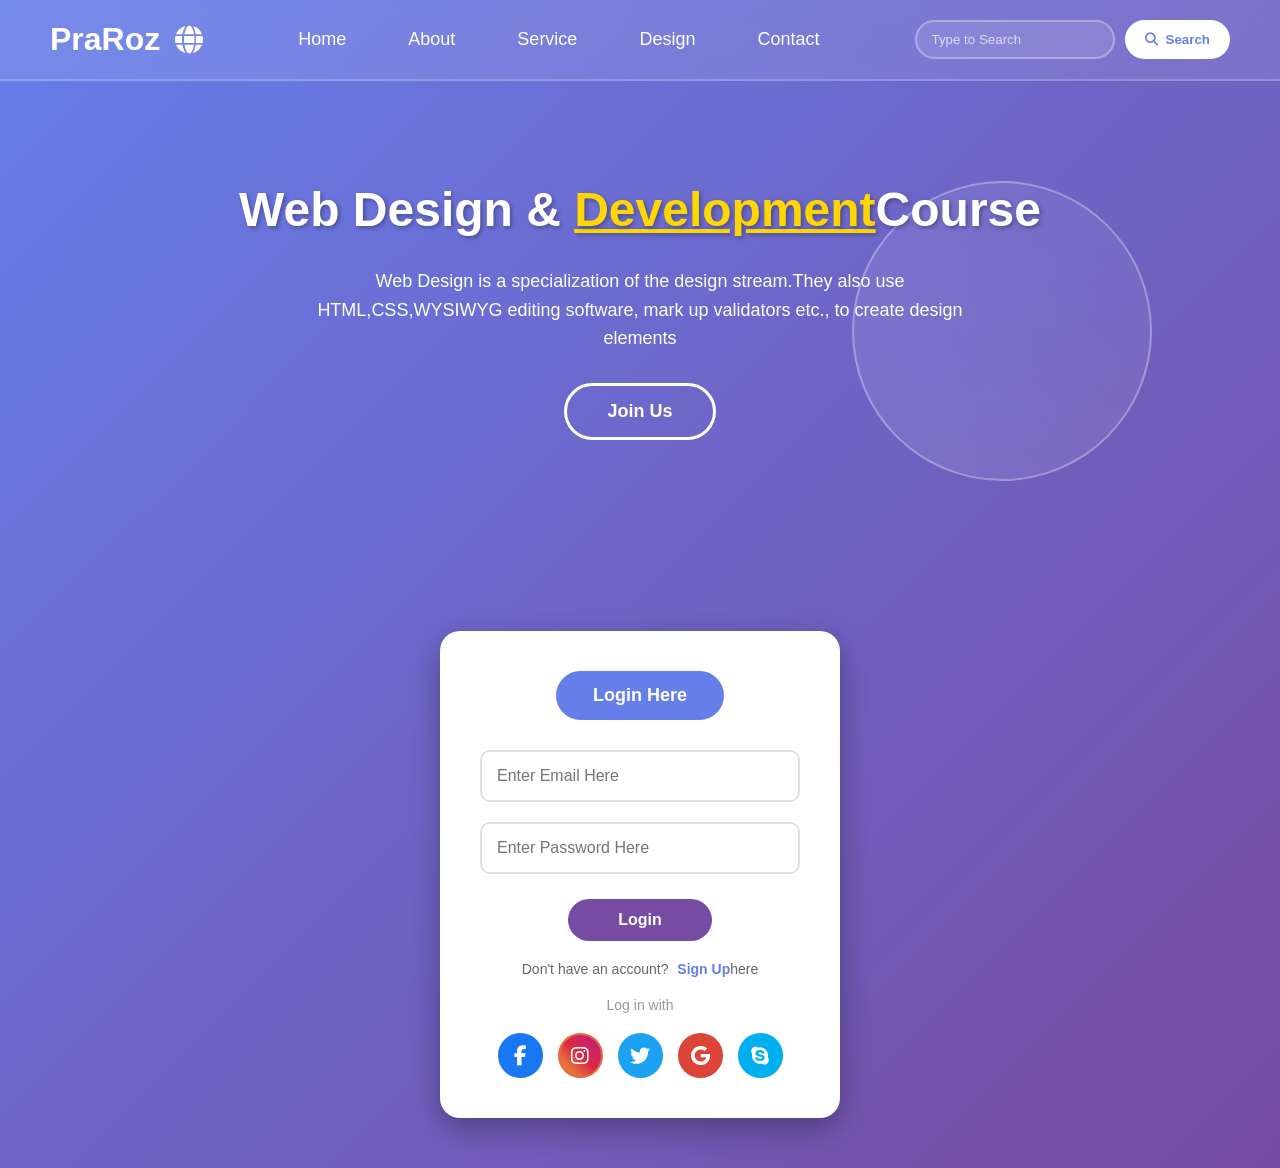
<file: PraRoz/index.html>
<!DOCTYPE html>
<html lang="en">
<head>
    <meta charset="UTF-8">
    <meta name="viewport" content="width=device-width, initial-scale=1.0">
    <title>PraRoz</title>
    <link rel="stylesheet" href="style.css">
    <link rel="stylesheet" href="https://cdnjs.cloudflare.com/ajax/libs/font-awesome/6.4.0/css/all.min.css">
</head>
<body>
    <section id="header">
        <div class="header-logo">
            <h1>PraRoz</h1>
            <i class="fa-solid fa-globe"></i>
        </div>
        <div class="header-navlinks">
            <a href="#">Home</a>
            <a href="#">About</a>
            <a href="#">Service</a>
            <a href="#">Design</a>
            <a href="#">Contact</a>     
        </div>
        <div class="search">
            <input type="text" placeholder="Type to Search">
            <button><i class="fa-solid fa-magnifying-glass"></i>Search</button>
        </div>
    </section>
    <section id="main">
        <div class="main-header">
            <h1>Web Design & <span>Development</span>Course</h1>
        </div>
        <div class="main-text">
            <p>Web Design is a specialization of the design stream.They also use HTML,CSS,WYSIWYG editing software, mark up validators etc., to create design elements</p>
            <button class="join-us" type="button">Join Us</button>
        </div>
        <div class="background-image">
        </div>
    </section>
    <section id="login">
        <div class="login-here-button">
            <button class="login-btn" type="button">Login Here</button>
        </div>
        <div class="input">
            <input type="text" placeholder="Enter Email Here">
            <input type="password" placeholder="Enter Password Here ">
        </div>
        <div class="login-button">
            <button class="login" type="button">Login</button>
        </div>
        <div class="account-question">
            <p>Don't have an account? <a href="#">Sign Up</a>here</p>
        </div>
        <div class="log-in-with">
            <p>Log in with</p>
        </div>
        <div class="social-medias">
            <div class="facebook">
                <i class="fa-brands fa-facebook-f"></i>
            </div>
            <div class="instagram">
                <i class="fa-brands fa-instagram"></i>
            </div>
            <div class="twitter">
                <i class="fa-brands fa-twitter"></i>
            </div>
            <div class="google">
                <i class="fa-brands fa-google"></i>
            </div>
            <div class="skype">
                <i class="fa-brands fa-skype"></i>  
            </div>
        </div>
    </section>
</body>
</html>
</file>
<file: PraRoz/style.css>
* {
    margin: 0;
    padding: 0;
    box-sizing: border-box;
}

body {
    font-family: 'Arial', sans-serif;
    background: linear-gradient(135deg, #667eea 0%, #764ba2 100%);
    min-height: 100vh;
}

/* Header Section */
#header {
    display: flex;
    justify-content: space-between;
    align-items: center;
    padding: 20px 50px;
    background-color: rgba(255, 255, 255, 0.1);
    backdrop-filter: blur(10px);
    border-bottom: 2px solid rgba(255, 255, 255, 0.2);
}

.header-logo {
    display: flex;
    align-items: center;
    gap: 15px;
    color: white;
}

.header-logo h1 {
    font-size: 32px;
    font-weight: bold;
}

.header-logo i {
    font-size: 28px;
}

.header-navlinks {
    display: flex;
    gap: 30px;
}

.header-navlinks a {
    color: white;
    text-decoration: none;
    font-size: 18px;
    padding: 8px 16px;
    border-radius: 5px;
    transition: all 0.3s ease;
}

.header-navlinks a:hover {
    background-color: rgba(255, 255, 255, 0.2);
    transform: translateY(-2px);
}

.search {
    display: flex;
    gap: 10px;
}

.search input {
    padding: 10px 15px;
    border: 2px solid rgba(255, 255, 255, 0.3);
    border-radius: 25px;
    background-color: rgba(255, 255, 255, 0.1);
    color: white;
    outline: none;
    width: 200px;
}

.search input::placeholder {
    color: rgba(255, 255, 255, 0.7);
}

.search button {
    padding: 10px 20px;
    border: none;
    border-radius: 25px;
    background-color: #fff;
    color: #667eea;
    font-weight: bold;
    cursor: pointer;
    display: flex;
    align-items: center;
    gap: 8px;
    transition: all 0.3s ease;
}

.search button:hover {
    background-color: #764ba2;
    color: white;
    transform: scale(1.05);
}

/* Main Section */
#main {
    display: flex;
    flex-direction: column;
    align-items: center;
    justify-content: center;
    padding: 80px 50px;
    text-align: center;
    position: relative;
    min-height: 500px;
}

.main-header h1 {
    font-size: 48px;
    color: white;
    margin-bottom: 30px;
    text-shadow: 2px 2px 4px rgba(0, 0, 0, 0.3);
}

.main-header span {
    color: #ffd700;
    text-decoration: underline;
}

.main-text {
    max-width: 700px;
    margin-bottom: 40px;
}

.main-text p {
    color: white;
    font-size: 18px;
    line-height: 1.6;
    margin-bottom: 30px;
}

.join-us {
    padding: 15px 40px;
    font-size: 18px;
    font-weight: bold;
    border: 3px solid white;
    border-radius: 30px;
    background-color: transparent;
    color: white;
    cursor: pointer;
    transition: all 0.3s ease;
}

.join-us:hover {
    background-color: white;
    color: #667eea;
    transform: scale(1.1);
}

.background-image {
    position: absolute;
    width: 300px;
    height: 300px;
    background: linear-gradient(45deg, rgba(255, 255, 255, 0.1), rgba(255, 255, 255, 0.05));
    border-radius: 50%;
    top: 50%;
    right: 10%;
    transform: translateY(-50%);
    border: 2px solid rgba(255, 255, 255, 0.3);
    z-index: -1;
}

/* Login Section */
#login {
    max-width: 400px;
    margin: 50px auto;
    padding: 40px;
    background-color: white;
    border-radius: 20px;
    box-shadow: 0 10px 30px rgba(0, 0, 0, 0.3);
}

.login-here-button {
    text-align: center;
    margin-bottom: 30px;
}

.login-btn {
    padding: 12px 35px;
    font-size: 18px;
    font-weight: bold;
    border: 2px solid #667eea;
    border-radius: 25px;
    background-color: #667eea;
    color: white;
    cursor: pointer;
    transition: all 0.3s ease;
}

.login-btn:hover {
    background-color: transparent;
    color: #667eea;
}

.input {
    display: flex;
    flex-direction: column;
    gap: 20px;
    margin-bottom: 25px;
}

.input input {
    padding: 15px;
    border: 2px solid #e0e0e0;
    border-radius: 10px;
    font-size: 16px;
    outline: none;
    transition: border-color 0.3s ease;
}

.input input:focus {
    border-color: #667eea;
}

.login-button {
    text-align: center;
    margin-bottom: 20px;
}

.login {
    padding: 12px 50px;
    font-size: 16px;
    font-weight: bold;
    border: none;
    border-radius: 25px;
    background-color: #764ba2;
    color: white;
    cursor: pointer;
    transition: all 0.3s ease;
}

.login:hover {
    background-color: #667eea;
    transform: scale(1.05);
}

.account-question {
    text-align: center;
    margin-bottom: 20px;
}

.account-question p {
    color: #666;
    font-size: 14px;
}

.account-question a {
    color: #667eea;
    text-decoration: none;
    font-weight: bold;
    margin-left: 5px;
}

.account-question a:hover {
    text-decoration: underline;
}

.log-in-with {
    text-align: center;
    margin-bottom: 20px;
}

.log-in-with p {
    color: #999;
    font-size: 14px;
}

.social-medias {
    display: flex;
    justify-content: center;
    gap: 15px;
}

.social-medias div {
    width: 45px;
    height: 45px;
    display: flex;
    align-items: center;
    justify-content: center;
    border-radius: 50%;
    cursor: pointer;
    transition: all 0.3s ease;
}

.facebook {
    background-color: #1877f2;
    border: 2px solid #1877f2;
}

.instagram {
    background: linear-gradient(45deg, #f09433 0%, #e6683c 25%, #dc2743 50%, #cc2366 75%, #bc1888 100%);
    border: 2px solid #e6683c;
}

.twitter {
    background-color: #1da1f2;
    border: 2px solid #1da1f2;
}

.google {
    background-color: #db4437;
    border: 2px solid #db4437;
}

.skype {
    background-color: #00aff0;
    border: 2px solid #00aff0;
}

.social-medias div i {
    color: white;
    font-size: 20px;
}

.social-medias div:hover {
    transform: scale(1.15);
    box-shadow: 0 5px 15px rgba(0, 0, 0, 0.3);
}

/* Responsive Design */
@media (max-width: 768px) {
    #header {
        flex-direction: column;
        gap: 20px;
        padding: 20px;
    }

    .header-navlinks {
        flex-direction: column;
        gap: 15px;
        width: 100%;
    }

    .header-navlinks a {
        text-align: center;
    }

    .search {
        flex-direction: column;
        width: 100%;
    }

    .search input,
    .search button {
        width: 100%;
    }

    #main {
        padding: 40px 20px;
    }

    .main-header h1 {
        font-size: 32px;
    }

    .background-image {
        display: none;
    }

    #login {
        margin: 20px;
        padding: 30px 20px;
    }
}
</file>
